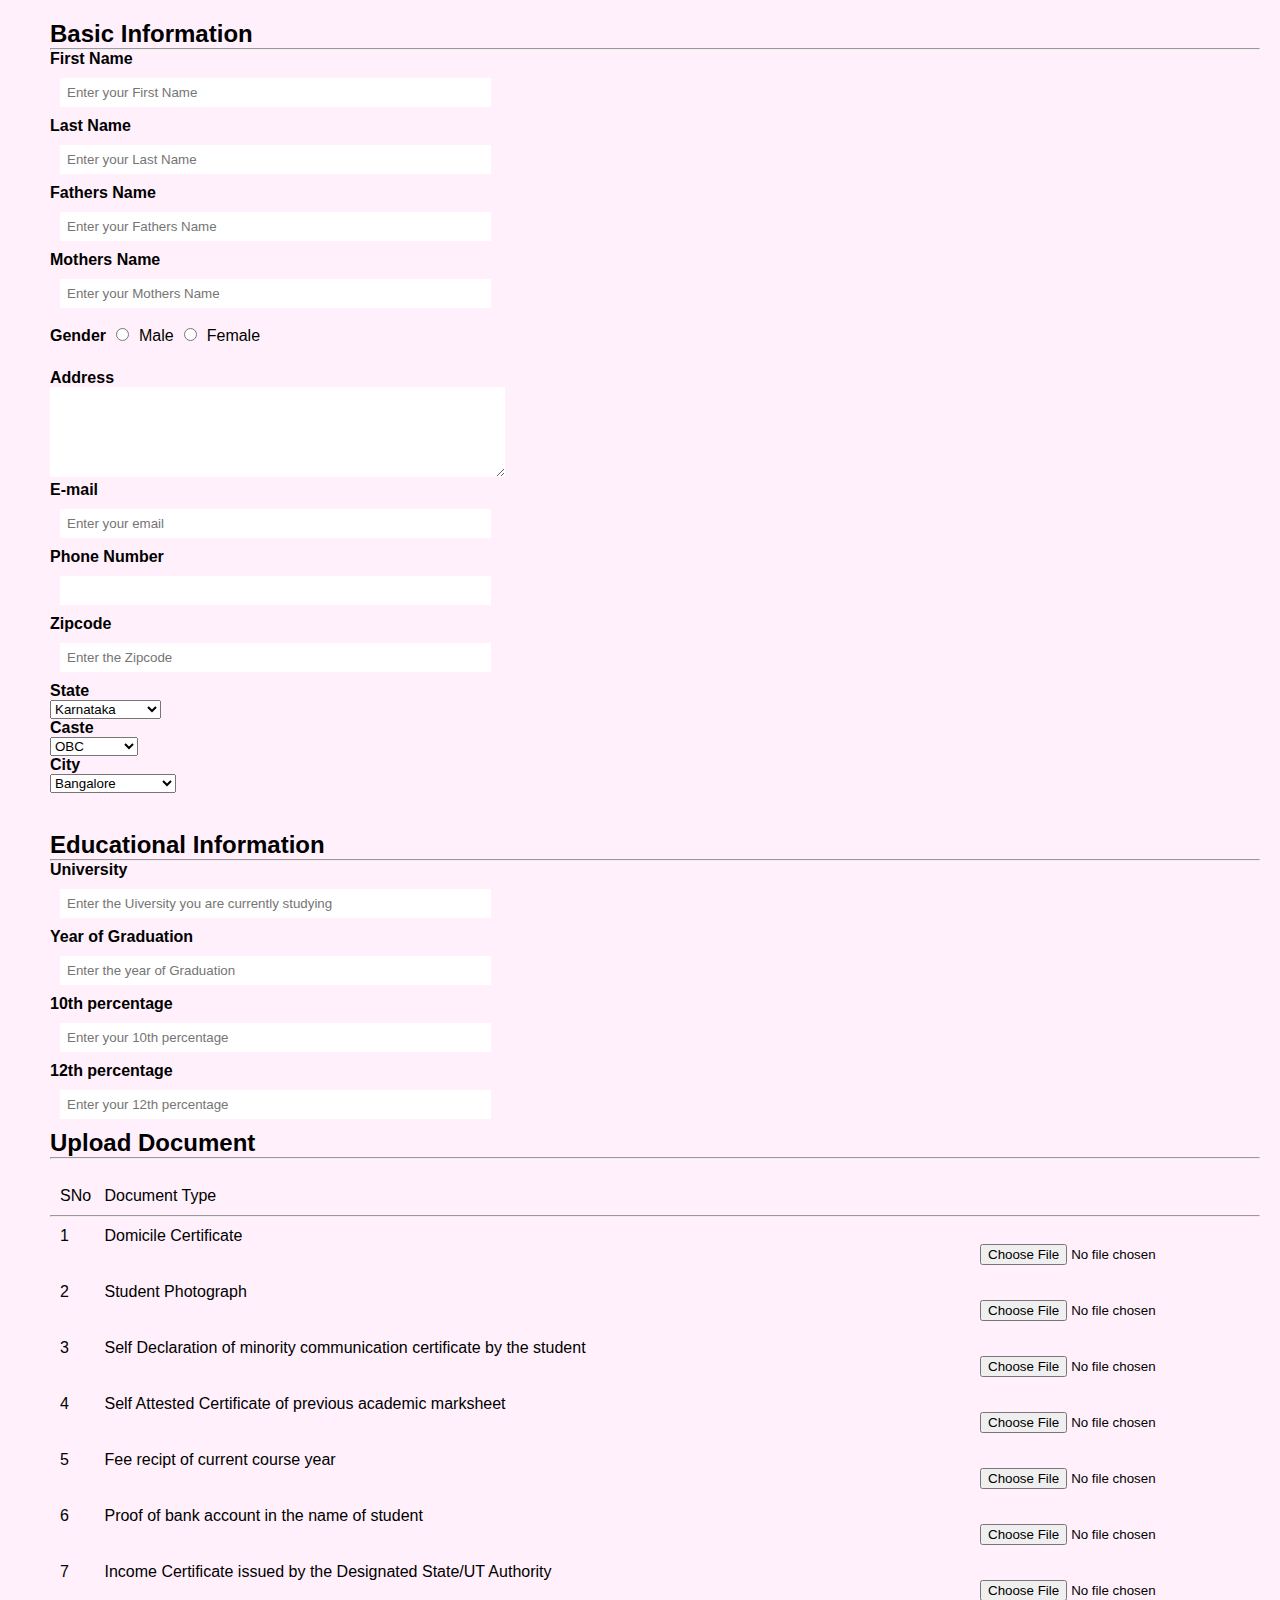
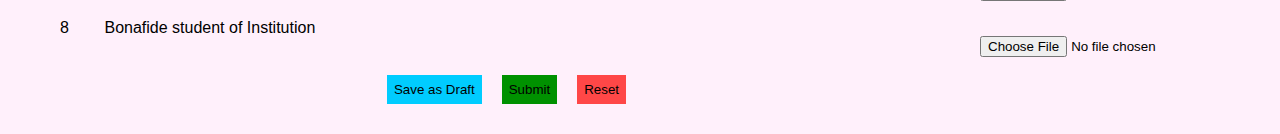
<file: form.html>
<!DOCTYPE html>
<html lang="en">
<head>
    <meta charset="UTF-8">
    <meta name="viewport" content="width=device-width, initial-scale=1.0">
    <title>Scholarship form</title>

    <link rel="stylesheet" href="form.css">
</head>
<body>
            <div class="form">
        <h2>Basic Information</h2>
        <hr>
        <form action=""method="">
        <div class="container">
         <label for="fn"><b> First Name</b></label>
         <input type="text" placeholder="Enter your First Name" name="First Name" size="50" required>

         <label for="ln"><b>Last Name</b></label>
         <input type="text" placeholder="Enter your Last Name" name="Last Name" size="50" required>

         <label for="fatn"><b>Fathers Name</b></label>
         <input type="text" placeholder="Enter your Fathers Name" name="Fathers Name" size="50" required>

         <label for="motn"><b>Mothers Name</b></label>
         <input type="text" placeholder="Enter your Mothers Name" name="Mothers Name" size="50" required>

         <label for="sex"><b>Gender</b></label>
         <label for="male"><input type="radio" id="male" name="gender" value="male">Male</label>
         <label for="male"><input type="radio" id="male" name="gender" value="male">Female</label>
         <br>

         <label for="address"><b>Address</b></label>
         <textarea name="address" id="add" cols="55" rows="6"></textarea>

         <label for="email"><b>E-mail</b></label>
         <input type="text" placeholder="Enter your email" name="Email" size="50" required>

         <label for="phno"><b>Phone Number</b></label>
         <input type="text" placeholer="Enter your phone number" name="Phone Number" size="50" required>

         <label for="zip"><b>Zipcode</b></label>
         <input type="text" placeholder="Enter the Zipcode" name="Zicode" size="50" required>

         <label for="state"><b>State</b></label>
         <select id="state" name="state">
             <option value="karnataka">Karnataka</option>
             <option value="tamil nadu">Tamil Nadu</option>
             <option value="kerala">Kerala</option>
             <option value="goa">Goa</option>
             <option value="andra pradesh">Andra Pradesh</option>
         </select>

         <label for="caste"><b>Caste</b></label>
         <select id="Caste" name="caste">
             <option value="obc">OBC</option>
             <option value="sc/st">SC/ST</option>
             <option value="category 1">Category 1</option>
         </select>

         <label for="city"><b>City</b></label>
         <select id="City" name="City">
             <option value="banglore">Bangalore</option>
             <option value="hassan">Hassan</option>
             <option value="chikkamanaluru">Chikkamangaluru</option>
             <option value="mysuru">Mysore</option>
             <option value="shivamogga">Shivamogga</option>
             <option value="ooty">Ooty</option>
             <option value="davangere">davangere</option>
             <option value="belgavi">Belgavi</option>
         </select>
         <p>
             <br>
         </p>

         <h2>Educational Information</h2>
         <hr>

         <label for="uni"><b>University</b></label>
         <input type="university" placeholder="Enter the Uiversity you are currently studying" size="50">

         <label for="yog"><b>Year of Graduation</b></label>
         <input type="Year of Graduation" placeholder="Enter the year of Graduation" size="50">

         <label for="10th"><b>10th percentage</b></label>
         <input type="10th percentage" placeholder="Enter your 10th percentage" size="50">

         <label for="12th"><b>12th percentage</b></label>
         <input type="12th percentage" placeholder="Enter your 12th percentage" size="50">
         <br>

         <h2>Upload Document</h2>
         <hr>
         <br>

         <div class="document">
            <p>SNo &nbsp Document Type </p>
            <hr>
            <p>1 &nbsp&nbsp&nbsp&nbsp&nbsp&nbsp Domicile Certificate <span class="doc"><input type="file"></span></p><br>
            <p> 2 &nbsp&nbsp&nbsp&nbsp&nbsp&nbsp Student Photograph <span class="doc"><input type="file"></span></p><br>
            <p> 3 &nbsp&nbsp&nbsp&nbsp&nbsp&nbsp Self Declaration of minority communication certificate by the student <span class="doc"><input type="file"></span></p><br>
            <p> 4 &nbsp&nbsp&nbsp&nbsp&nbsp&nbsp Self Attested Certificate of previous academic marksheet <span class="doc"><input type="file"></span></p><br>
            <p> 5 &nbsp&nbsp&nbsp&nbsp&nbsp&nbsp Fee recipt of current course year <span class="doc"><input type="file"></span></p><br>
            <p> 6 &nbsp&nbsp&nbsp&nbsp&nbsp&nbsp Proof of bank account in the name of student <span class="doc"><input type="file"></span></p><br>
            <p> 7 &nbsp&nbsp&nbsp&nbsp&nbsp&nbsp Income Certificate issued by the Designated State/UT Authority <span class="doc"><input type="file"></span></p><br>
            <p> 8 &nbsp&nbsp&nbsp&nbsp&nbsp&nbsp Bonafide student of Institution <span class="doc"><input type="file"></span></p><br>
         </div>
            <div class="button">
                <input type="button" value="Save as Draft" id="save">
                <input type="submit" value="Submit" id="submit">
                <input type="reset" value="Reset" id="reset">
            </div>
        </div>
        </form>
</body> 
</html>
</file>
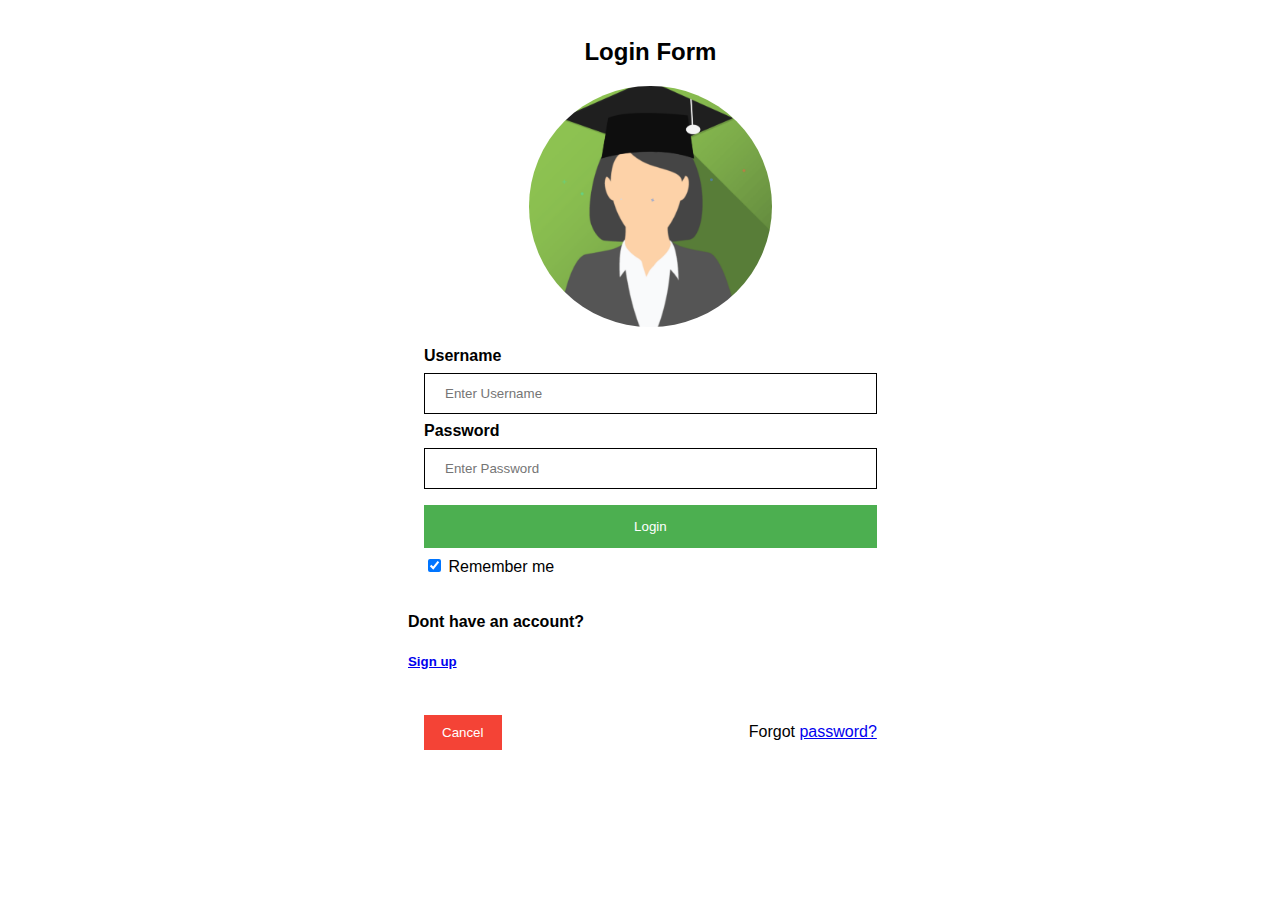
<file: login.html>
<!DOCTYPE html>
<html>
<head>
    <meta name="viewport" content="width=device-width, initial-scale=1">
    <link rel="stylesheet" href="login.css">
</head>
<body>
  <div class="login">
    <h2>Login Form</h2>

<form action="form.html" method="GET">
  <div class="imgcontainer">
    <img src="image_avatar.png" alt="Avatar" class="avatar">
  </div>

  <div class="container">
    <label for="uname"><b>Username</b></label>
    <input type="text" placeholder="Enter Username" name="uname">
    

    <label for="psw"><b>Password</b></label>
    <input type="password" placeholder="Enter Password" name="psw">
        
    <button type="submit">Login</button>
    <label>
      <input type="checkbox" checked="checked" name="remember"> Remember me
    </label>
  </div>
  <div class="another">
    <h4>Dont have an account?</h4>
    <a href="signup.html"><h5>Sign up</h5></a>
  </div>
  <div class="container" >
    <button type="button" class="cancelbtn">Cancel</button>
    <span class="psw">Forgot <a href="#">password?</a></span>
  </div>
</form>
  </div>
</body>
</html>
</file>
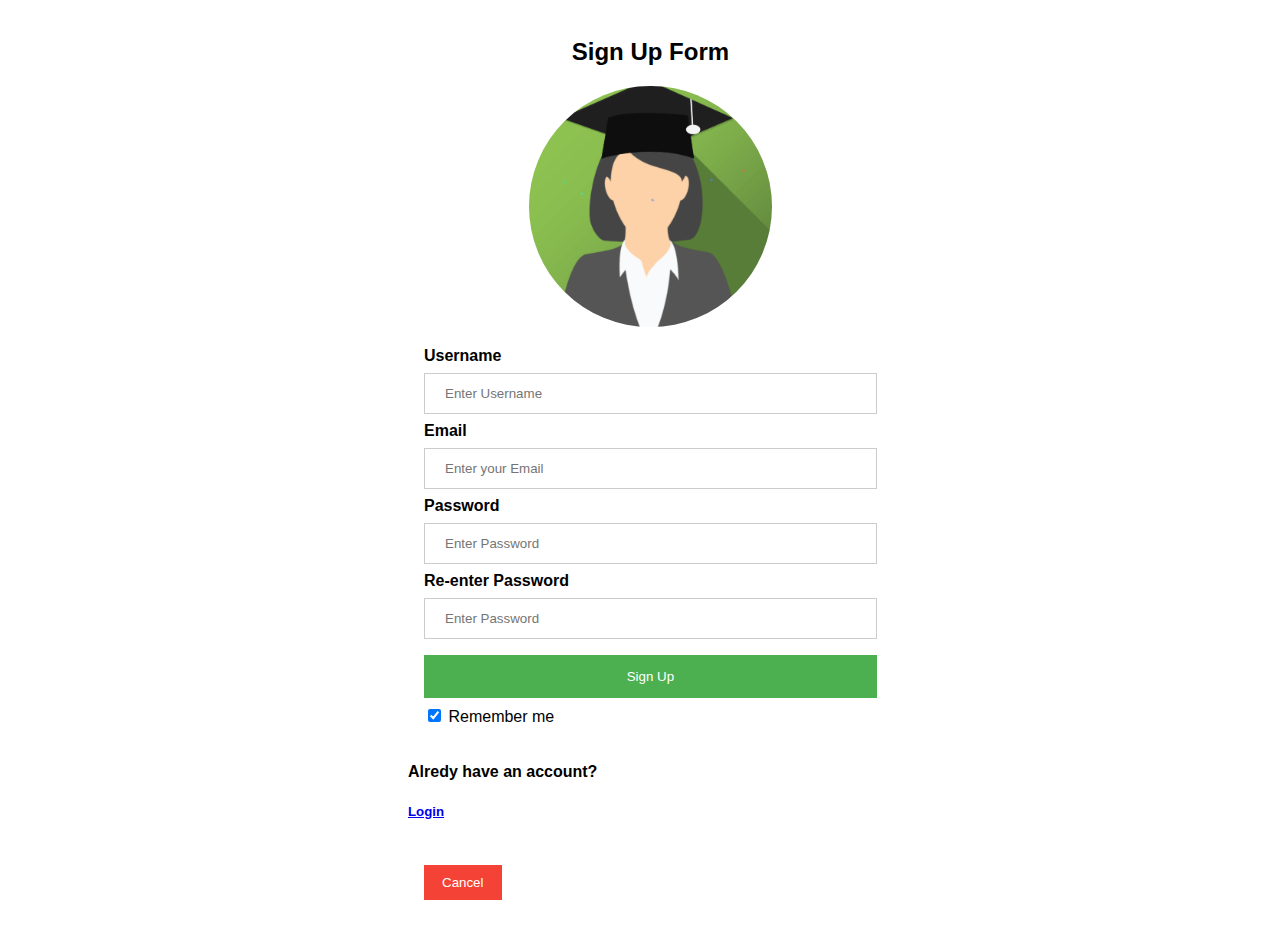
<file: signup.html>
<!DOCTYPE html>
<html lang="en">
<head>
    <meta charset="UTF-8">
    <meta name="viewport" content="width=device-width, initial-scale=1.0">
    <title>Sign Up</title>

    <!--Cusomised CSS-->
    <link rel="stylesheet" href="sigin.css">

</head>
<body>
    <div class="Signup">
        <h2>Sign Up Form</h2>
    
    <form action="" method="post">
      <div class="imgcontainer">
        <img src="image_avatar.png" alt="Avatar" class="avatar">
      </div>
    
      <div class="container">
        <label for="uname"><b>Username</b></label>
        <input type="text" placeholder="Enter Username" name="uname" required>
        
        <label for="uname"><b>Email</b></label>
        <input type="text" placeholder="Enter your Email" name="uname" required>
    
        <label for="psw"><b>Password</b></label>
        <input type="password" placeholder="Enter Password" name="psw" required>

        <label for="psw"><b>Re-enter Password</b></label>
        <input type="password" placeholder="Enter Password" name="psw" required>
            
        <button type="submit">Sign Up</button>
        <label>
          <input type="checkbox" checked="checked" name="remember"> Remember me
        </label>
      </div>
      <div class="another">
        <h4>Alredy have an account?</h4>
        <a href="login.html"><h5>Login</h5></a>
      </div>
      <div class="container" >
        <button type="button" class="cancelbtn">Cancel</button>
      </div>
    </form>
      </div>
</body>
</html>
</file>
<file: form.css>
*{
    margin: 0%;
    padding: 0%;
    font-family: Arial, Helvetica, sans-serif;
}
body{
    margin-left: 50px;
    margin-top: 20px;
    margin-right: 20px;
    margin-bottom: 20px;
    padding: 0px;
    background-color: rgb(255, 240, 251);
}

input{
    margin: 10px;
    padding: 7px;
    border: none;
    display: table-row;
}

label{
    display: table-cell;
}

textarea{
    border: none;
}

.doc{
    float: right;
}

p{
    padding: 10px;
}

.button{
    display: flex;
    justify-content: center;
}

#save{
    background-color: rgb(0, 204, 255);
}

#submit{
    background-color: rgb(0, 145, 0);
}

#reset{
    background-color: rgb(255, 71, 71);
}
</file>
<file: login.css>
body {
  font-family: Arial, Helvetica, sans-serif;
  display: flex;
}

.login{
  margin-left: 400px;
  margin-top: 10px;
  margin-right: 30%;
}

h2{
  text-align: center;
}

form {
  justify-content: center;
}

input[type=text], input[type=password] {
width: 100%;
padding: 12px 20px;
margin: 8px 0;
display: flex;
border: 1px solid black;
box-sizing: border-box;
align-items: center;
}

button {
background-color: #4CAF50;
color: white;
padding: 14px 20px;
margin: 8px 0;
border: none;
cursor: pointer;
width: 100%;
}

button:hover {
opacity: 0.8;
}

.cancelbtn {
width: auto;
padding: 10px 18px;
background-color: #f44336;
}

.imgcontainer {
text-align:center;
}

img.avatar {
width: 50%;
border-radius: 100%;
}

.container {
padding: 16px;
}

span.psw {
float: right;
padding-top: 16px;
}


/* Change styles for span and cancel button on extra small screens */
@media screen and (max-width: 300px) {
span.psw {
   display: block;
   float: none;
}
.cancelbtn {
   width: 100%;
}
}
</file>
<file: sigin.css>
body {
    font-family: Arial, Helvetica, sans-serif;
    display: flex;
  }
  
  .Signup{
    margin-left: 400px;
    margin-top: 10px;
    margin-right: 30%;
  }
  
  h2{
    text-align: center;
  }
  
  form {
    justify-content: center;
  }
  
  input[type=text], input[type=password] {
  width: 100%;
  padding: 12px 20px;
  margin: 8px 0;
  display: flex;
  border: 1px solid #ccc;
  box-sizing: border-box;
  align-items: center;
  }
  
  button {
  background-color: #4CAF50;
  color: white;
  padding: 14px 20px;
  margin: 8px 0;
  border: none;
  cursor: pointer;
  width: 100%;
  }
  
  button:hover {
  opacity: 0.8;
  }
  
  .cancelbtn {
  width: auto;
  padding: 10px 18px;
  background-color: #f44336;
  }
  
  .imgcontainer {
  text-align: center;
  }
  
  img.avatar {
  width: 50%;
  border-radius: 100%;
  }
  
  .container {
  padding: 16px;
  }
  
  span.psw {
  float: right;
  padding-top: 16px;
  }
  
  
  /* Change styles for span and cancel button on extra small screens */
  @media screen and (max-width: 300px) {
  span.psw {
     display: block;
     float: none;
  }
  .cancelbtn {
     width: 100%;
  }
  }
</file>
